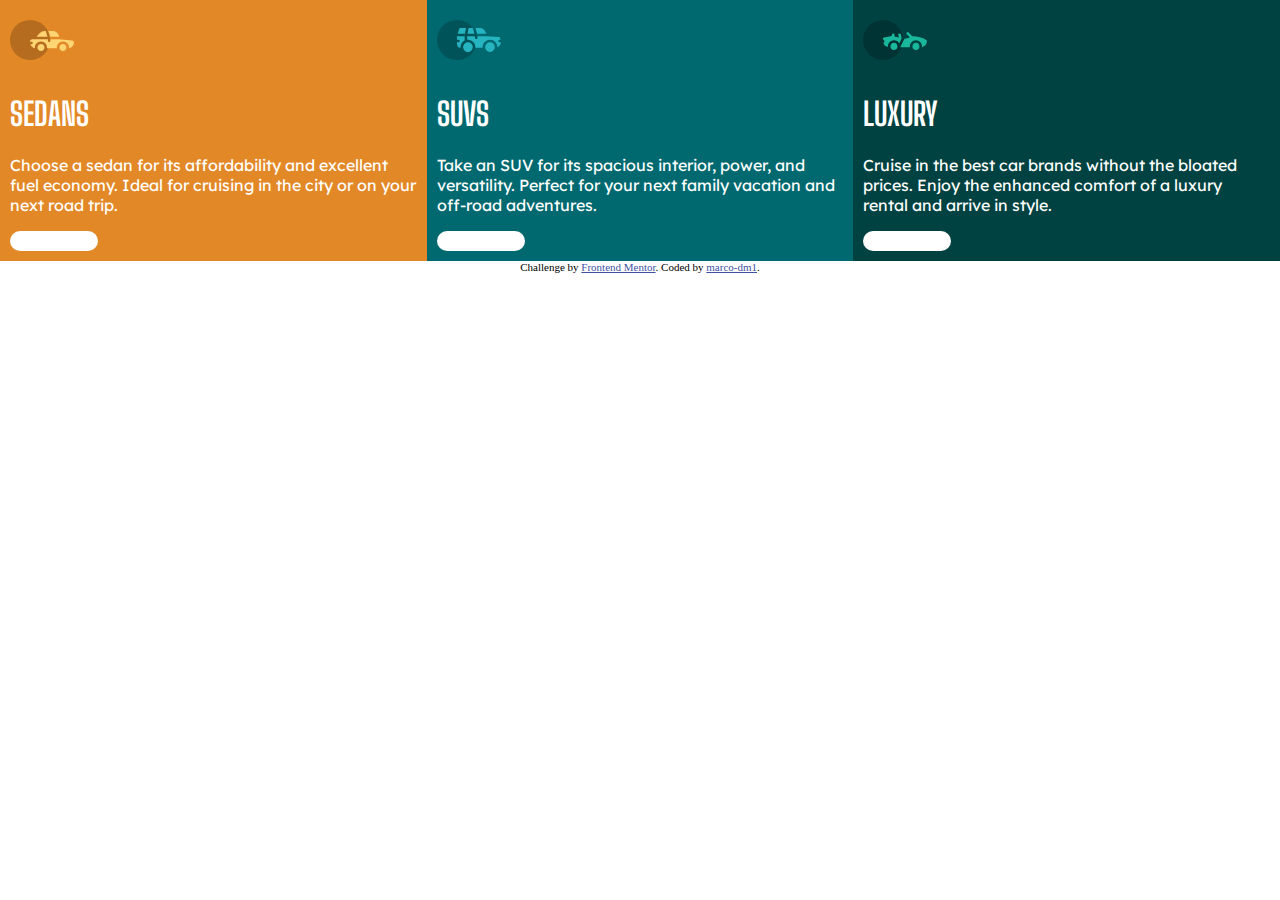
<file: 3 Column Preview Card Component/index.html>
<!DOCTYPE html>
<html lang="en">
<head>
  <meta charset="UTF-8">
  <meta name="viewport" content="width=device-width, initial-scale=1.0"> <!-- displays site properly based on user's device -->

  <link rel="icon" type="image/png" sizes="32x32" href="./images/favicon-32x32.png">
  
  <title>Frontend Mentor | 3-column preview card component</title>

  <link rel="stylesheet" type="text/css" href="style.css">
  <link rel="preconnect" href="https://fonts.googleapis.com">
  <link rel="preconnect" href="https://fonts.gstatic.com" crossorigin>
  <link href="https://fonts.googleapis.com/css2?family=Big+Shoulders+Display:wght@700&family=Lexend+Deca&display=swap" rel="stylesheet">
  <!-- Feel free to remove these styles or customise in your own stylesheet 👍 -->
  <style>
    .attribution { font-size: 11px; text-align: center; }
    .attribution a { color: hsl(228, 45%, 44%); }
  </style>
</head>
<body>
  
  <div id="boxContainer">
    <div class="informationBox" style="background-color: hsl(31, 77%, 52%);">
      <img src="images/icon-sedans.svg">
      <h1>SEDANS</h1>
      <p>Choose a sedan for its affordability and excellent fuel economy. Ideal for cruising in the city or 
        on your next road trip.</p>
      <a href="#">Learn More</a>
    </div>
    <div class="informationBox" style="background-color: hsl(184, 100%, 22%);">
      <img src="images/icon-suvs.svg">
      <h1>SUVS</h1>
      <p>Take an SUV for its spacious interior, power, and versatility. Perfect for your next family vacation 
        and off-road adventures.</p>
      <a href="#">Learn More</a>
    </div>
    <div class="informationBox" style="background-color: hsl(179, 100%, 13%)">
      <img src="images/icon-luxury.svg">
      <h1>LUXURY</h1>
      <p>Cruise in the best car brands without the bloated prices. Enjoy the enhanced comfort of a luxury 
        rental and arrive in style.</p>
      <a href="#">Learn More</a>
    </div>
  </div>

  <div class="attribution">
    Challenge by <a href="https://www.frontendmentor.io?ref=challenge" target="_blank">Frontend Mentor</a>. 
    Coded by <a href="https://github.com/marco-dm1">marco-dm1</a>.
  </div>
</body>
</html>
</file>
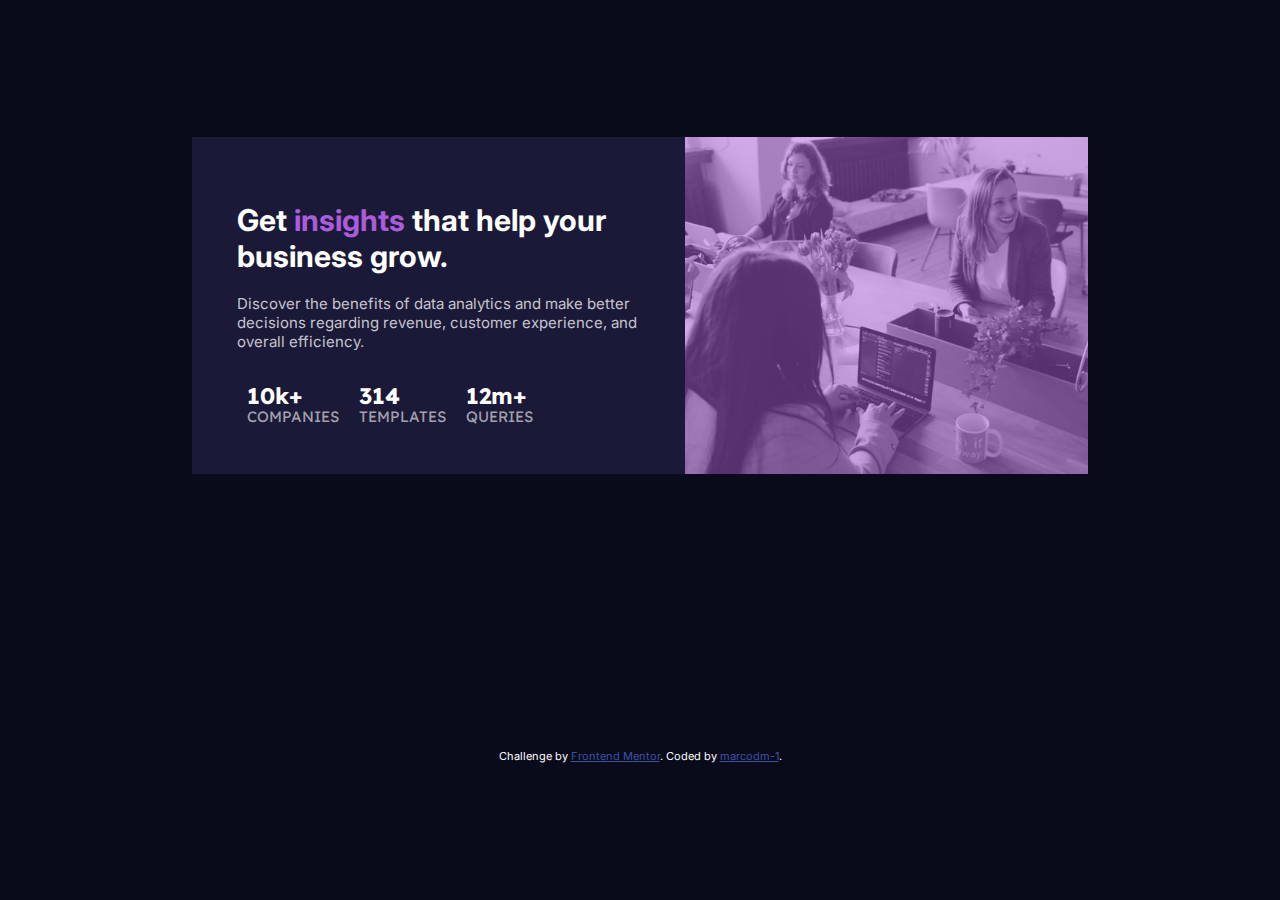
<file: Stats Preview Card Component/index.html>
<!DOCTYPE html>
<html lang="en">
<head>
  <meta charset="UTF-8">
  <meta name="viewport" content="width=device-width, initial-scale=1.0"> <!-- displays site properly based on user's device -->

  <link rel="icon" type="image/png" sizes="32x32" href="./images/favicon-32x32.png">
  <title>Frontend Mentor | Stats preview card component</title>
  <!-- Feel free to remove these styles or customise in your own stylesheet 👍 -->
  <style>
    .attribution { font-size: 11px; text-align: center; }
    .attribution a { color: hsl(228, 45%, 44%); }
  </style>
  
  <link rel="stylesheet" type="text/css" href="style.css">
  <link rel="preconnect" href="https://fonts.googleapis.com">
  <link rel="preconnect" href="https://fonts.gstatic.com" crossorigin>
  <link href="https://fonts.googleapis.com/css2?family=Inter:wght@400;700&family=Lexend+Deca&display=swap" rel="stylesheet">
</head>
<body>
  <div id="container">
    <div class="mainCard">
      <div class="cardLeft">
        <h1>Get <span class="h1-purple">insights</span> that help your business grow.</h1>

        <p>Discover the benefits of data analytics and make better decisions regarding revenue, customer 
        experience, and overall efficiency.</p>
      
        <div class="cardStats">
          <span>
            <h2>10k+</h2>
            COMPANIES
          </span>
          <span>
            <h2>314</h2>
            TEMPLATES
          </span>
          <span>
            <h2>12m+</h2>
            QUERIES
          </span>
        </div>
      </div>
      <div class="cardRight">
        <img src="images/image-header-desktop.jpg">
      </div>
    </div>
    <div class="attribution" style="color: white; font-family: 'Inter',sans-serif;">
      Challenge by <a href="https://www.frontendmentor.io?ref=challenge" target="_blank">Frontend Mentor</a>. 
      Coded by <a href="#">marcodm-1</a>.
    </div>
  </div>
</body>
</html>
</file>
<file: 3 Column Preview Card Component/style.css>
body{
    margin: 0;
}

#boxContainer{
    display: grid;
    width: 100%;
    grid-template-columns: repeat(3, 1fr);
}

.informationBox{
    color: white;
    font-family: 'Lexend Deca', sans-serif;
    font-weight: 400;
    padding: 10px;
}

.informationBox h1{
    font-family: 'Big Shoulders Display', sans-serif;
    font-weight: 700;
}

.informationBox img{
    padding: 10px 0 10px 0;
}

.informationBox a{
    color: transparent;
    background-color: white;
    border-radius: 12px;
    border-style: 1px solid;
    border-color: red;
    text-decoration: none;
}

.informationBox a:hover{
    background-color: transparent;
    color: white;
}
</file>
<file: Stats Preview Card Component/style.css>
body{
    background-color: hsl(233, 47%, 7%);
    font-size: 15px;
    margin: 0; /* Remove default margin around entire page. */
}

#container{
    width: 100%;
    height: 100vh; /* Have the container take up the whole screen so we can center our mainCard */
    display: grid;
    justify-items: center;
    align-items: center;
}

.mainCard{
    width: 70%;
    display: flex;
}

.cardLeft{
    width: 50%;
    padding: 5%;
    background-color: hsl(244, 38%, 16%);
    font-family: 'Inter', sans-serif;
    text-align: left;
}

.cardLeft p{
    color: hsla(0, 0%, 100%, 0.75);
}

.h1-purple{
    color: hsl(277, 64%, 61%);
}

.cardLeft h1{
    font-weight: 700, 100;
    color: hsl(0, 0%, 100%);
}

.cardStats{
    font-family: 'Lexend Deca', sans-serif;
    font-weight: 400, 100;
    color: hsla(0, 0%, 100%, 0.6);
    display: flex;
}

.cardStats span{
    padding: 10px;
    line-height: 2px;
}

.cardStats h2{
    color: hsl(0, 0%, 100%);
}

.cardRight{
    width: 50%;
    background-color: hsl(277, 64%, 61%);
}

.cardRight img{
    width: 100%;
    height: 100%;
    object-fit: cover;
    opacity: 0.5;
}
</file>
